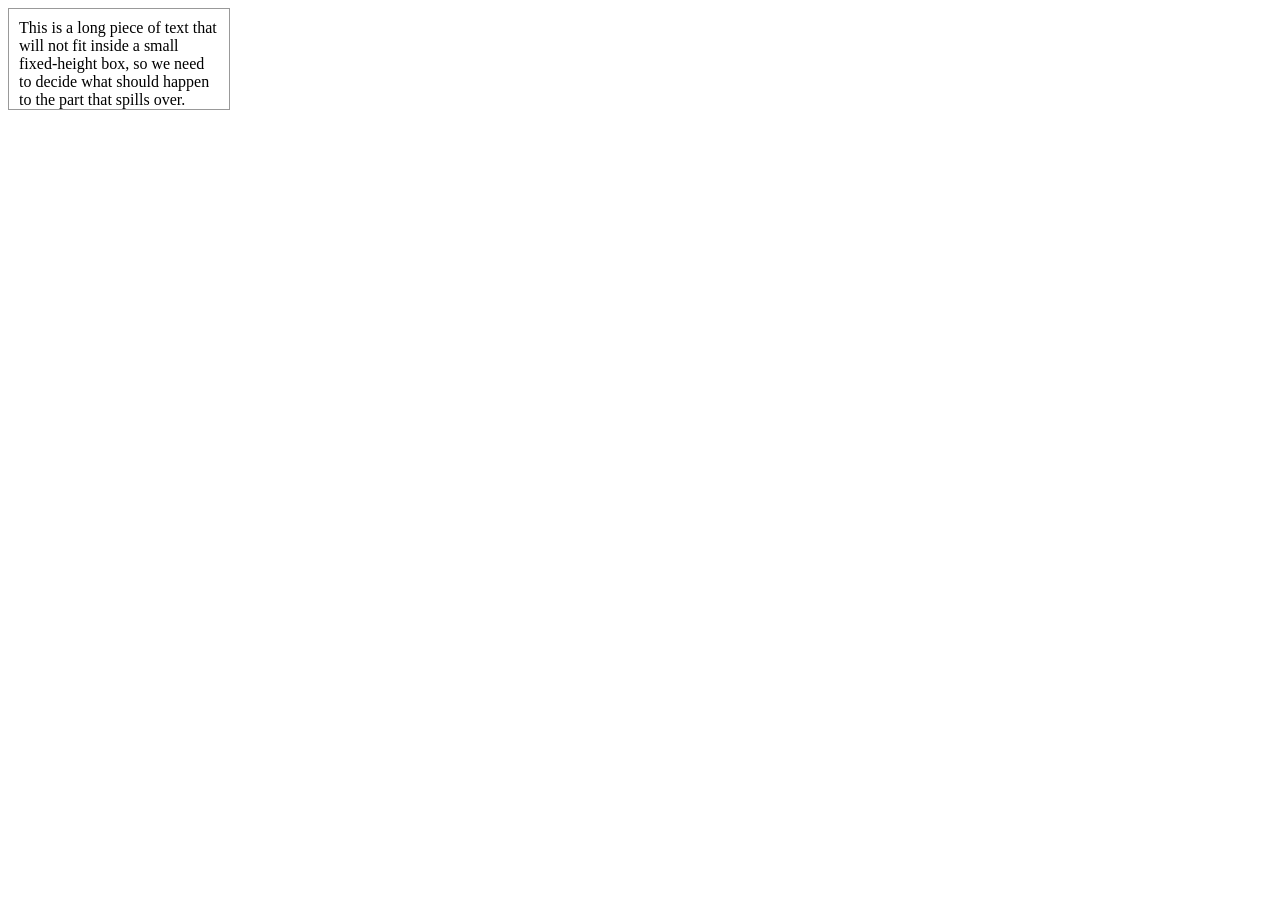
<file: boxmodel.html>
<!DOCTYPE <html>
<htmllang="en">
    <head>
        <metacharset="UTF-8">
        <metaname="viewport"content="width=device-width, initial-scale="1.0">
        <title>CSS</title>
        <link rel="stylesheet" href="boxmodel.css">
    </head>
    <body>
<div class="scroll-box">
This is a long piece of text that will not fit inside a small fixed-height box, so we need to decide what
should happen to the part that spills over. </div>
</body>
    </html>
</file>
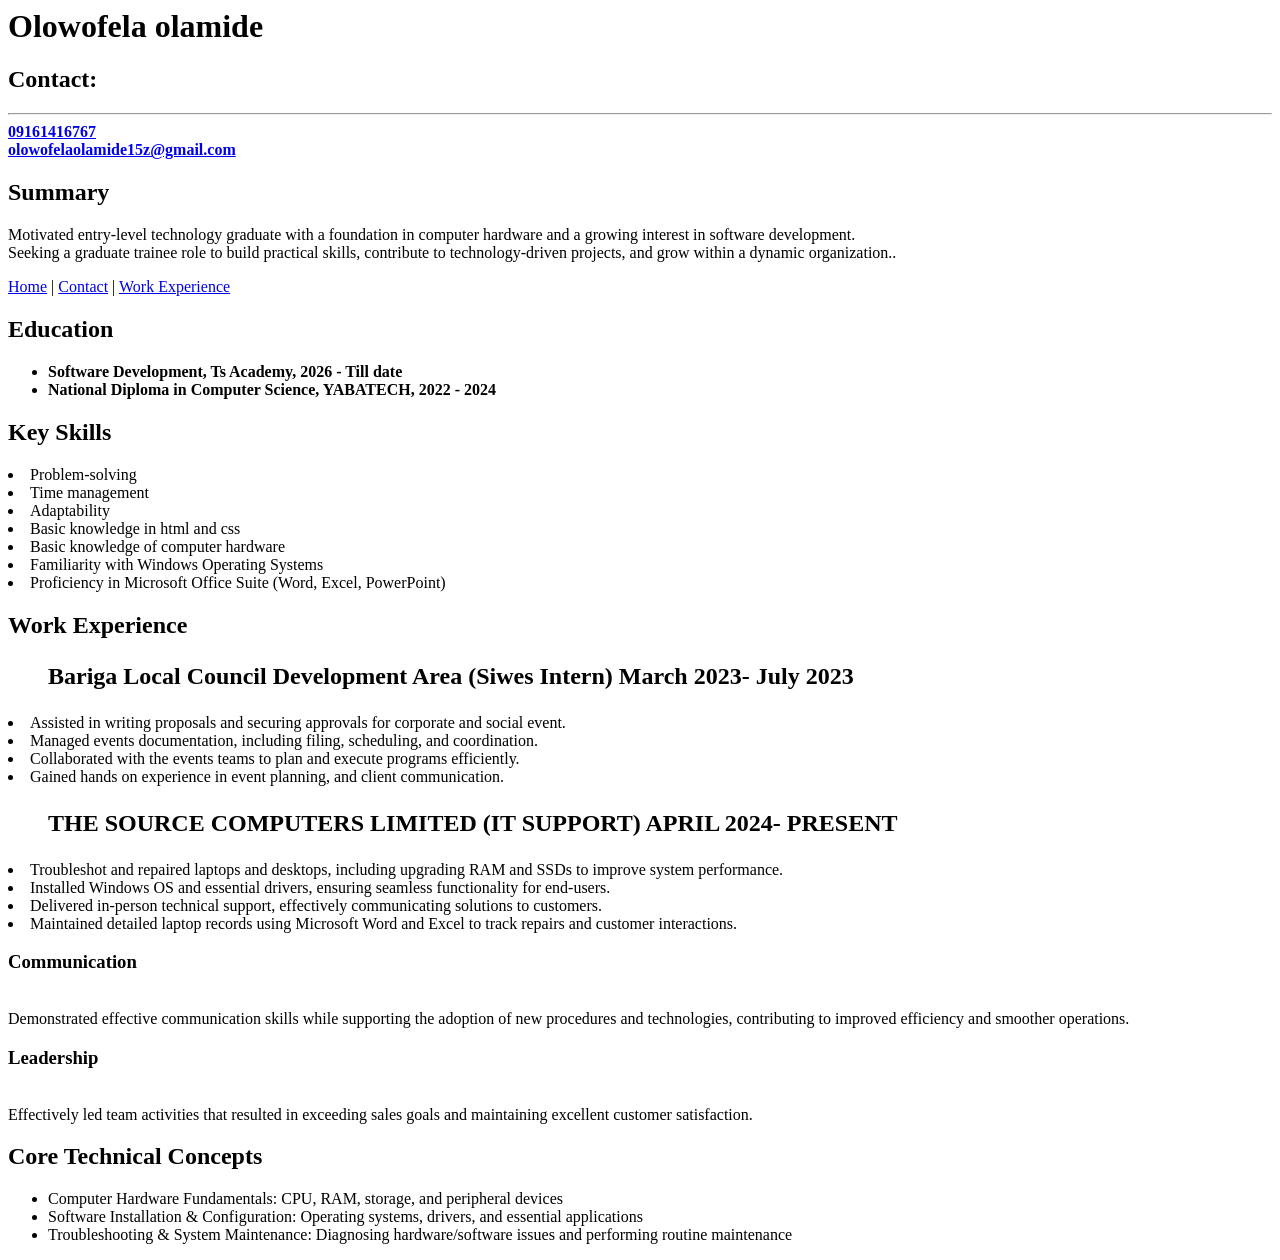
<file: Cv.html>
<!Doctype <html>
    <html lang="eng">
        <head>
         <meta charset="UTF-8">
           <title> CURRICULUM VITAE </title> 
        </head>
        <body>
           <h1><b>Olowofela olamide</b></h1>
           
           <p> <h2>Contact: </h2>
            <hr>
            <b><a href="09161416767">09161416767</a>
               <br>
                <a href="olowofelaolamide15z@gmail.com">olowofelaolamide15z@gmail.com</a></b></p>
             <h2>Summary</h2>
             <p> Motivated entry-level technology graduate with a foundation in computer hardware and a growing interest in software development. 
               <br>Seeking a graduate trainee role to build practical skills, contribute to technology-driven projects, and grow within a dynamic organization..</p>
         <nav>
            <a href="#Cv.html">Home</a> | <a href="#Contact">Contact</a>  | <a href="#experience">Work Experience</a>
               </nav>
               <h2>Education</h2>
         <ul>
            <b>
            <li>Software Development, Ts Academy, 2026 - Till date</li>
            <li>National Diploma in Computer Science, YABATECH, 2022 - 2024</li>
            </b>
         </ul>

         <h2>Key Skills</h2>
         <li>  Problem-solving

            <li>Time management</li> 

            <li>Adaptability</li>

            <li>Basic knowledge in html and css</li>  

            <li>Basic knowledge of computer hardware </li> 
               
            <li>Familiarity with Windows Operating Systems</li> 

            <li>Proficiency in Microsoft Office Suite (Word, Excel, PowerPoint)</li> 
</li>
         <h2>Work Experience</h2>
      <p><h2><ul>Bariga Local Council Development Area (Siwes Intern) March 2023- July 2023</ul></p></h2></p>

<li>Assisted in writing proposals and securing approvals for corporate and social event.</li>
<li>Managed events documentation, including filing, scheduling, and coordination.</li>
<li>Collaborated with the events teams to plan and execute programs efficiently.</li>
<li>Gained hands on experience in event planning, and client communication.</li>
   </body>

   <p><h2><ul>THE SOURCE COMPUTERS LIMITED (IT SUPPORT) APRIL 2024- PRESENT </ul></p></h2></p>

<li>Troubleshot and repaired laptops and desktops, including upgrading RAM and SSDs to improve system performance.</li>
<li>Installed Windows OS and essential drivers, ensuring seamless functionality for end-users.</li>
<li>Delivered in-person technical support, effectively communicating solutions to customers.</li>
<li>Maintained detailed laptop records using Microsoft Word and Excel to track repairs and customer interactions.</li>
   
 <h3><b>Communication</b></h3> <br> Demonstrated effective communication skills while supporting the adoption of new procedures and technologies,
  contributing to improved efficiency and smoother operations.

 <h3><b>Leadership</b></h3> <br>  Effectively led team activities that resulted in exceeding sales goals and maintaining excellent customer satisfaction.
<h2>Core Technical Concepts</h2>
<ul>
   <li>Computer Hardware Fundamentals: CPU, RAM, storage, and peripheral devices</li>
   <li>Software Installation & Configuration: Operating systems, drivers, and essential applications</li>
   <li>Troubleshooting & System Maintenance:  Diagnosing hardware/software issues and performing routine maintenance</li>
</ul>
</body>
    </html>
</file>
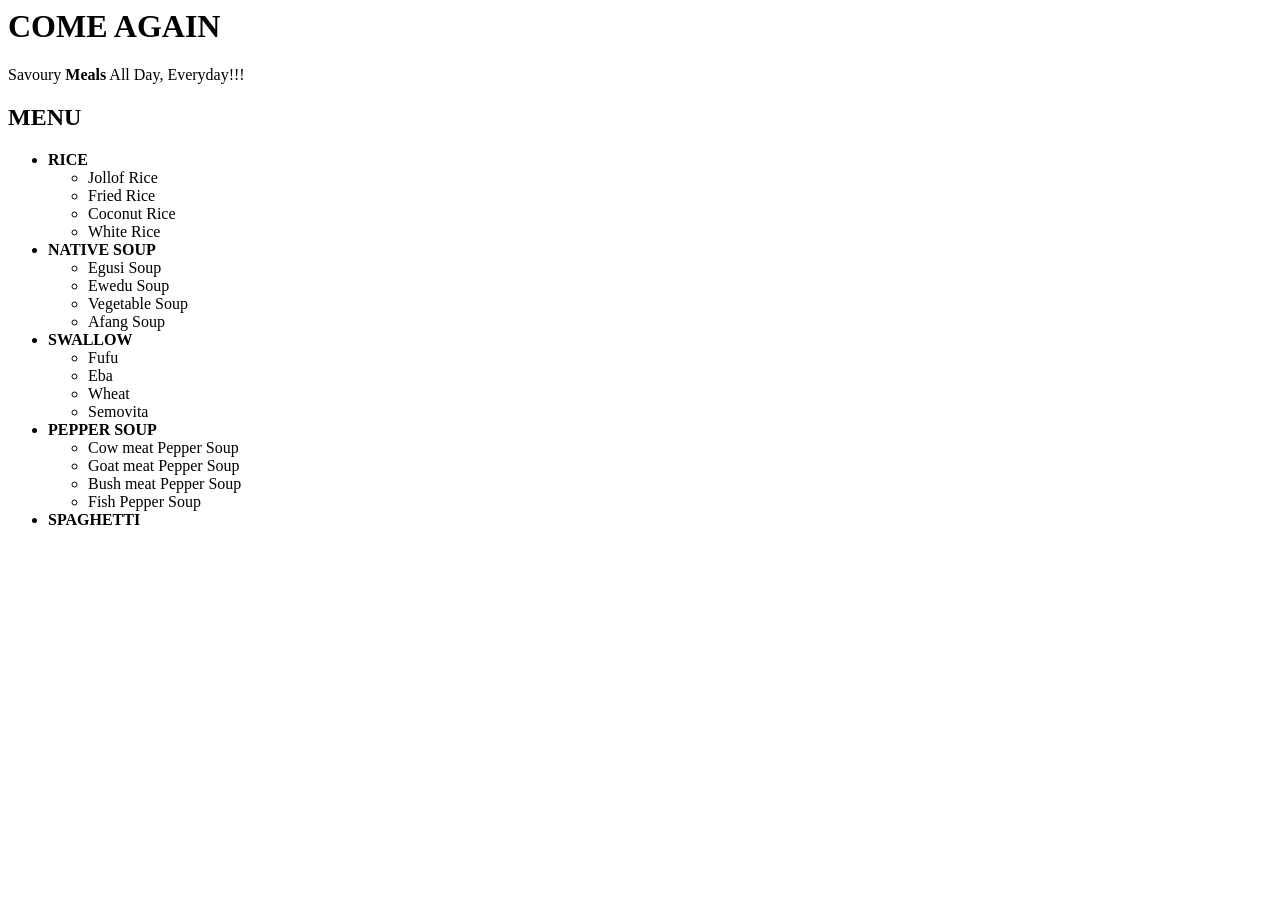
<file: Hajime.html>
<!Doctype <html>
<html lang="eng">
    <head> 

       <title> MENU LIST </title>
    </head>
    <body>
        <h1><b>COME AGAIN</b></h1>

        <p> Savoury <b>Meals</b> All Day, Everyday!!!</p>

        <h2>MENU</h2>
        <ul>
            <li><b>RICE</b></li>
            <ul>
                <li>Jollof Rice</li>
                <li>Fried Rice</li>
                <li>Coconut Rice</li>
                <li>White Rice</li>
            </ul>
            <li><b>NATIVE SOUP</b></li>
            <ul>
                <li>Egusi Soup</li>
                <li>Ewedu Soup</li>
                <li>Vegetable Soup</li>
                <li>Afang Soup</li>
            </ul>
               <li><b>SWALLOW</b></li>
            <ul>
                <li>Fufu</li>
                <li>Eba</li>
                <li>Wheat</li>
                <li>Semovita</li>
        </ul>
        <li><b>PEPPER SOUP</b></li>
        <ul>
                <li>Cow meat Pepper Soup</li>
                <li>Goat meat Pepper Soup</li>
                <li>Bush meat Pepper Soup</li>
                <li>Fish Pepper Soup</li>
        </ul>
            <li><b>SPAGHETTI</b></li>       
    </body>
</html>
</file>
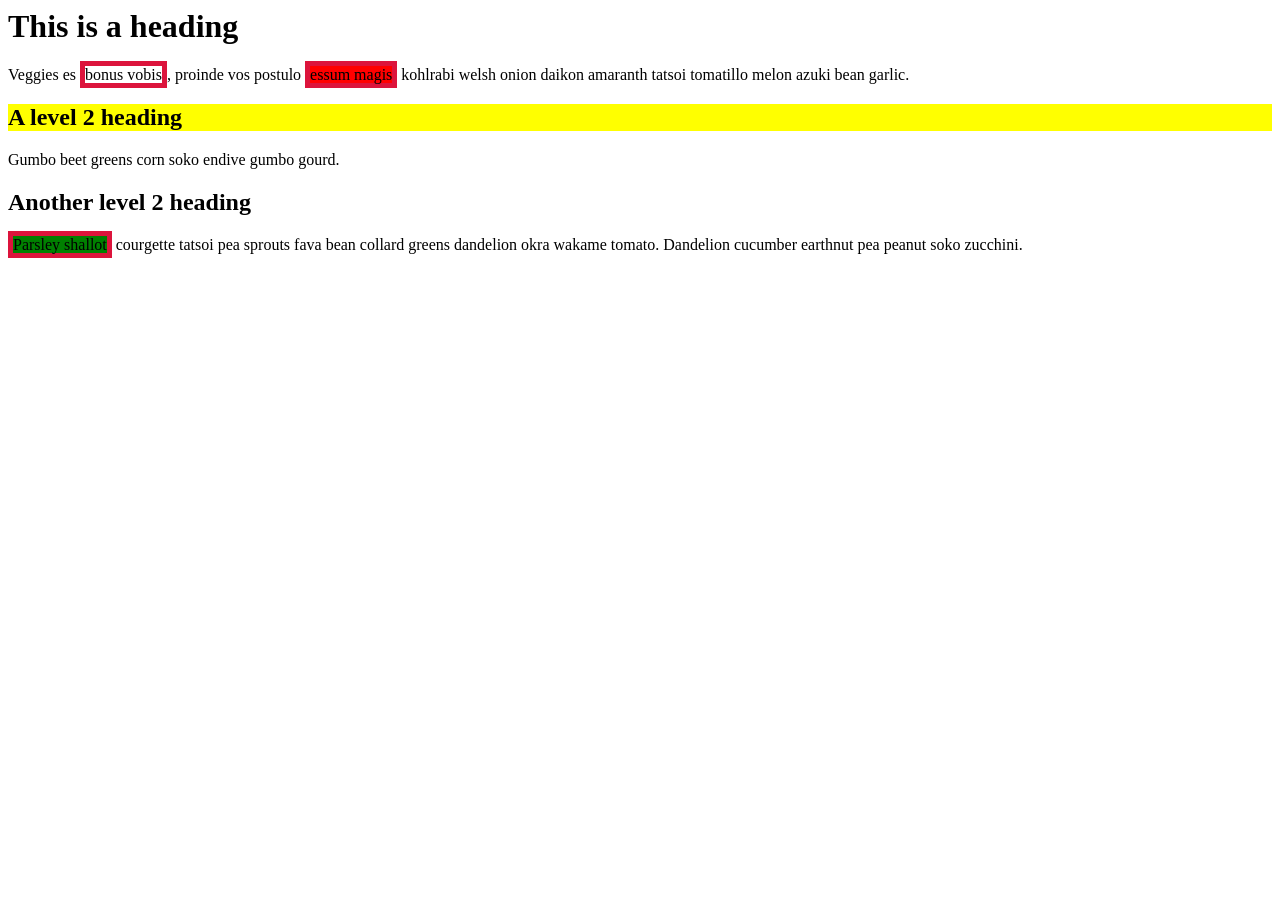
<file: hajimecss.html>
<!DOCTYPE <html>
<htmllang="en">
    <head>
        <metacharset="UTF-8">
        <metaname="viewport"content="width=device-width, initial-scale="1.0">
        <title>CSS</title>
        <link rel="stylesheet" href="hajime.css">
    </head>
    <body>
        <div class="container">
  <h1>This is a heading</h1>
  <p>
    Veggies es <span class="alert">bonus vobis</span>, proinde vos postulo
    <span class="alert stop">essum magis</span> kohlrabi welsh onion daikon
    amaranth tatsoi tomatillo melon azuki bean garlic.
  </p>
  <h2 id="special">A level 2 heading</h2>
  <p>Gumbo beet greens corn soko endive gumbo gourd.</p>
  <h2>Another level 2 heading</h2>
  <p>
    <span class="alert go">Parsley shallot</span> courgette tatsoi pea sprouts
    fava bean collard greens dandelion okra wakame tomato. Dandelion cucumber
    earthnut pea peanut soko zucchini.
  </p>
</div>
</body>
    </html>
</file>
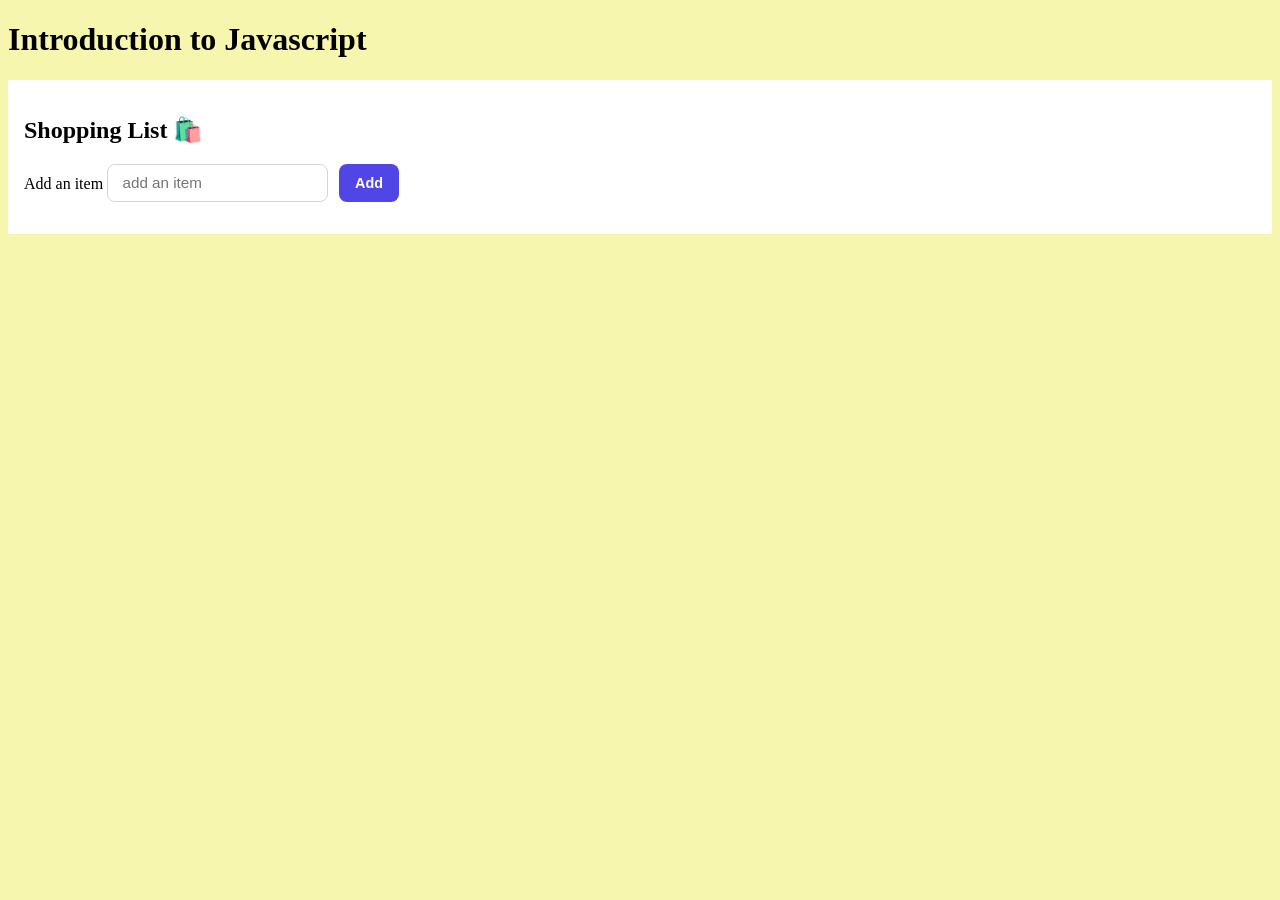
<file: Javascript.html>
<!DOCTYPE html>
<html lang="en">

<head>
    <meta charset="UTF-8">
    <meta name="viewport" content="width=device-width, initial-scale=1.0">
    <title>Javascript</title>
    <style>
        body {
            background-color: aqua;
        }

        body {
            background-coloR: rgb(246, 246, 174);
        }

        section {
            background: white;
            padding: 1rem;
        }

        form {
            display: flex;
            gap: 0.7rem;
        }

        

        input {
            padding: 0.6rem 0.9rem;
            border: 1.5px solid #d1d5db;
            border-radius: 8px;
            font-size: 0.95rem;
            outline: none;
            transition: border-color 0.2s;
        }

        input:focus {
            border-color: #4f46e5;
        }

        .add-btn {
            padding: 0.6rem 1rem;
            background: #4f46e5;
            color: white;
            border: none;
            border-radius: 8px;
            font-size: 0.9rem;
            cursor: pointer;
            font-weight: 600;
        }

        button.add-btn:hover {
            background: #4338ca;
        }
    </style>

    </head>

    <body>
        <h1>Introduction to Javascript</h1>
       <section>
        <h2> Shopping List 🛍️ </h2>
        <p class="summary"></p>
        <form>
            <div>
                <label for="itemContent"> Add an item </label>
                <input type="text" name="itemContent" id="itemContent" placeholder="add an item">
            </div>
            <button type="submit" class="add-btn"> Add </button>
        </form>
        
<ul>


</ul>
    </section>
        <script src="practice2.js"></script>
        </body>
        </html>
</file>
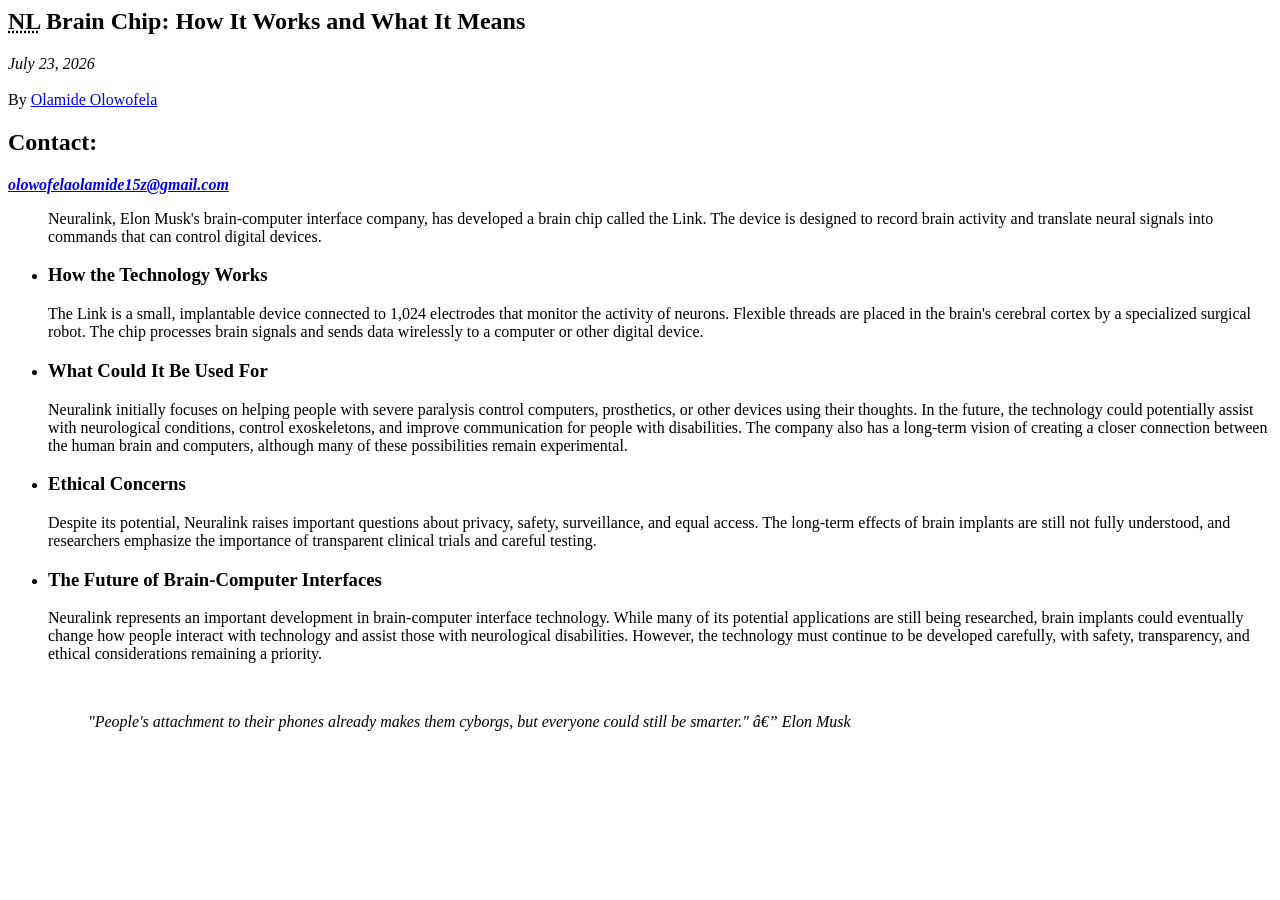
<file: Textsemantics.html>
<!DOCTYPE <html>
<htmllang="en">
    <head>
        <metacharset="UTF-8">
        <metaname="viewport"content="width=device-width, initial-scale="1.0">
        <title>Text Semantics</title>
</head>
<article>
   <header><h1><strong><abbr title="Neuralink">NL</abbr> Brain Chip: How It Works and What It Means<br></strong></h1><em><time datetime="2026-07-23">July 23, 2026</time></em></header><br>
  By <a href="/authors/Olamide">Olamide Olowofela</a>
   <p> <h2>Contact: </h2>
   <b><address><a href="olowofelaolamide15z@gmail.com">olowofelaolamide15z@gmail.com</address></a></b></p>
   <ul>
              Neuralink, Elon Musk's brain-computer interface company, has developed a brain chip called the Link.
               The device is designed to record brain activity and translate neural signals into commands that can control digital devices.
             <li>
               <h3>How the Technology Works</h3>
    </li>
 <p>The Link is a small, implantable device connected to 1,024 electrodes that monitor the activity of neurons.
     Flexible threads are placed in the brain's cerebral cortex by a specialized surgical robot. The chip processes brain signals and sends data wirelessly to a computer or other digital device. 
   <li>
               <h3>What Could It Be Used For </h3>
    </li>
 <p>Neuralink initially focuses on helping people with severe paralysis control computers, prosthetics, or other devices using their thoughts. 
    In the future, the technology could potentially assist with neurological conditions, control exoskeletons, and improve communication for people with disabilities.

The company also has a long-term vision of creating a closer connection between the human brain and computers, although many of these possibilities remain experimental.</p>
   <li>
    <h3>Ethical Concerns</h3>
    </li>
 <p>Despite its potential, Neuralink raises important questions about privacy, safety, surveillance, and equal access.
     The long-term effects of brain implants are still not fully understood, and researchers emphasize the importance of transparent clinical trials and careful testing.</p>
              
   <li>
    <h3>The Future of Brain-Computer Interfaces</h3>
    </li>
 <p>Neuralink represents an important development in brain-computer interface technology.
     While many of its potential applications are still being researched, brain implants could eventually change how people interact with technology and assist those with neurological disabilities.

However, the technology must continue to be developed carefully, with safety, transparency, and ethical considerations remaining a priority.</p>
     <br><blockquote><cite>"People's attachment to their phones already makes them cyborgs, but everyone could still be smarter." — Elon Musk
  </article>
</file>
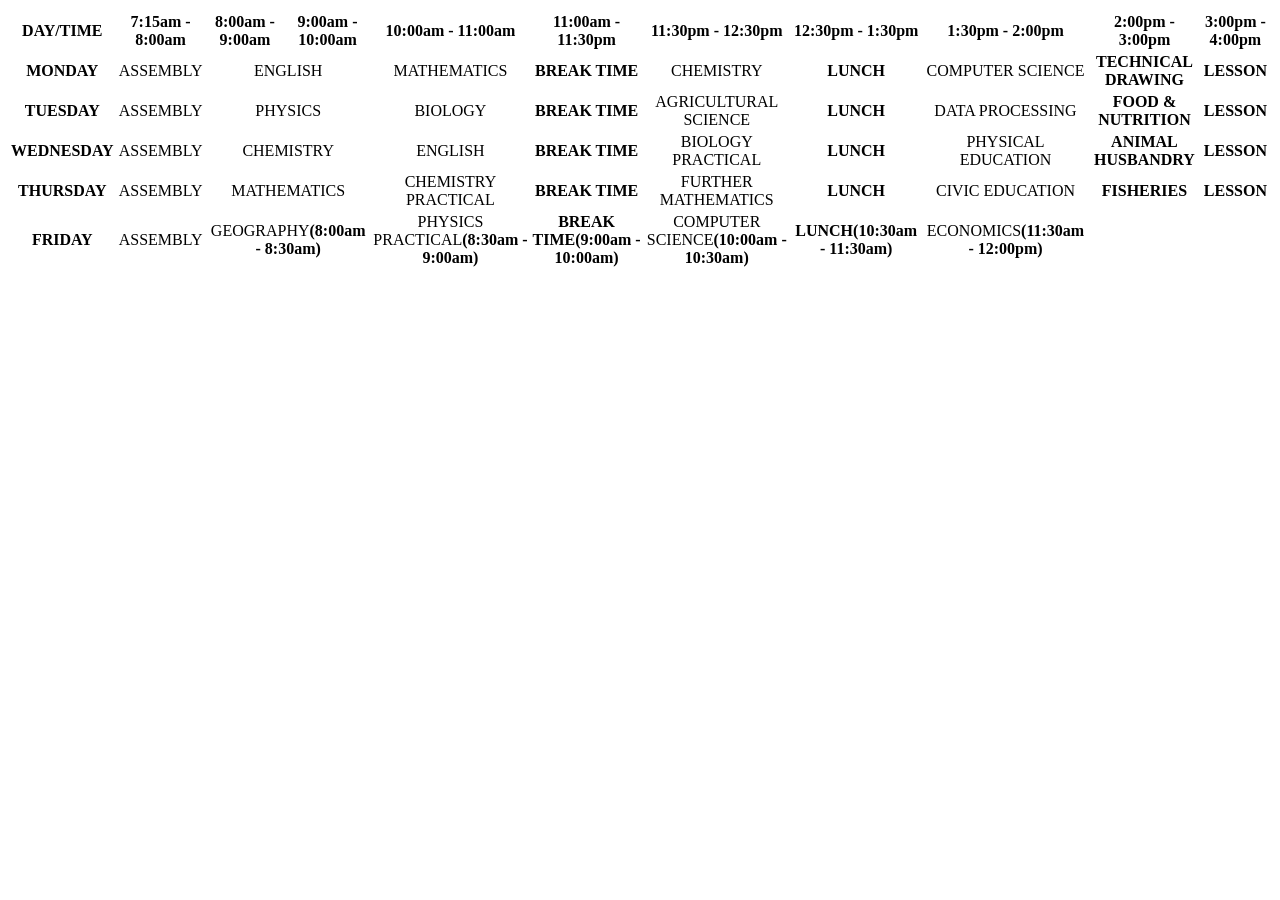
<file: Timetable.html>
<!DOCTYPE html>
<html lang="en">
    <html>
         <head>
            <meta charset="UTF-8">
            <title> TIMETABLE </title>
            </head>
            <body>  
                <table>
                    <tr align="center">
                       <b>
                        <caption>
                        <th>DAY/TIME</th>
                        <th>7:15am - 8:00am</th> 
                        <th>8:00am - 9:00am</th>               
                        <th>9:00am - 10:00am</th>
                        <th>10:00am - 11:00am</th>
                        <th>11:00am - 11:30pm</th>
                        <th>11:30pm - 12:30pm</th>
                        <th>12:30pm - 1:30pm</th>
                        <th>1:30pm - 2:00pm</th>
                        <th>2:00pm - 3:00pm</th>
                        <th>3:00pm - 4:00pm</th> </caption>
                       </b>
                    </tr>
                    <tr align="center">
                        
                        <td><b>MONDAY</b></td>
                        <td>ASSEMBLY</td>
                        <td colspan="2">ENGLISH</td>
                        <td>MATHEMATICS</td>
                        <td><b>BREAK TIME</b></td>
                        <td>CHEMISTRY</td>
                        <td><b>LUNCH</b></td>
                        <td>COMPUTER SCIENCE</td>
                        <td><b>TECHNICAL DRAWING</b></td>
                        <td><b>LESSON</b></td>
                        </tr>

                        <tr align="center">
                        <td><b>TUESDAY</b></td>
                        <td>ASSEMBLY</td>
                        <td colspan="2">PHYSICS</td>
                        <td>BIOLOGY</td>
                        <td><b>BREAK TIME</b></td>
                        <td>AGRICULTURAL SCIENCE</td>
                        <td><b>LUNCH</b></td>
                        <td>DATA PROCESSING</td>
                        <td><b>FOOD & NUTRITION</b></td>
                        <td><b>LESSON</b></td>
                    
                    </tr>
                    <tr align="center">
                        <td><b>WEDNESDAY</b></td>
                        <td>ASSEMBLY</td>
                        <td colspan="2">CHEMISTRY</td>
                        <td>ENGLISH</td>
                        <td><b>BREAK TIME</b></td>
                        <td>BIOLOGY PRACTICAL</td>
                        <td><b>LUNCH</b></td>
                        <td>PHYSICAL EDUCATION</td>
                        <td><b>ANIMAL HUSBANDRY</b></td>
                        <td><b>LESSON</b></td>
                    </tr>
                    <tr align="center">
                        <td><b>THURSDAY</b></td>
                        <td>ASSEMBLY</td>
                        <td colspan="2">MATHEMATICS</td>
                        <td>CHEMISTRY PRACTICAL</td>
                        <td><b>BREAK TIME</b></td>
                        <td>FURTHER MATHEMATICS</td>
                        <td><b>LUNCH</b></td>
                        <td>CIVIC EDUCATION</td>
                        <td><b>FISHERIES</b></td>
                        <td><b>LESSON</b></td>
                    
                    </tr>
                    <tr align="center">
                        <td><b>FRIDAY</b></td>
                        <td>ASSEMBLY</td>
                        <td colspan="2">GEOGRAPHY<b>(8:00am - 8:30am)</b></td>
                        <td>PHYSICS PRACTICAL<b>(8:30am - 9:00am)</b></td>
                        <td><b>BREAK TIME</b><b>(9:00am - 10:00am)</b></td>
                        <td>COMPUTER SCIENCE<b>(10:00am - 10:30am)</b></td>
                        <td><b>LUNCH</b><b>(10:30am - 11:30am)</b></td>
                        <td>ECONOMICS<b>(11:30am - 12:00pm)</b></td> 
                    
                    </tr>
                        
                </table>
            </body>
    </html>
</file>
<file: boxmodel.css>
.scroll-box {
width: 200px;
height: 80px;
overflow: auto;
border: 1px solid #999;
padding: 10px;
}
</file>
<file: hajime.css>
#special{
    background-color:yellow;
    
}

.alert{
    border:5px crimson solid;
}
.alert.stop{
     background-color:red;
    
}
.go {
    background-color:green;
}
</file>
